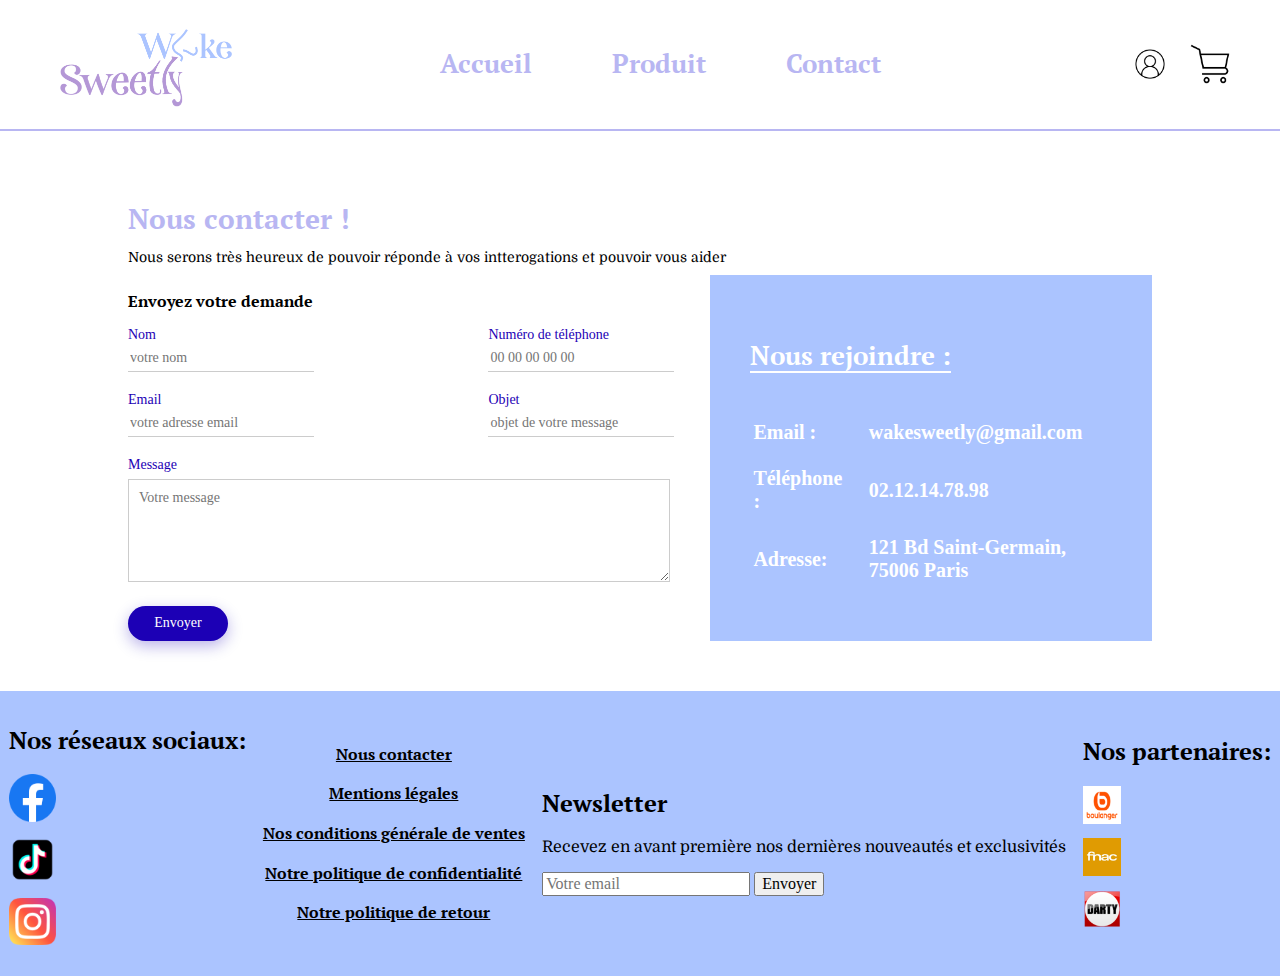
<file: contact.html>
<!DOCTYPE html>
<html lang="fr" dir="ltr">
  <head>
    <meta charset="utf-8">
    <title>pageproduit</title>
    <link rel="stylesheet" href="css/normalize.css">
    <link rel="stylesheet" href="css/style.css">
    <link rel="preconnect" href="https://fonts.googleapis.com">
    <link rel="preconnect" href="https://fonts.gstatic.com" crossorigin>
    <link href="https://fonts.googleapis.com/css2?family=Noto+Serif+NP+Hmong:wght@500&display=swap" rel="stylesheet">
    <link rel="preconnect" href="https://fonts.googleapis.com">
    <link rel="preconnect" href="https://fonts.gstatic.com" crossorigin>
    <link href="https://fonts.googleapis.com/css2?family=PT+Serif:wght@700&display=swap" rel="stylesheet">
    <link rel="preconnect" href="https://fonts.googleapis.com">
    <link rel="preconnect" href="https://fonts.gstatic.com" crossorigin>
    <link href="https://fonts.googleapis.com/css2?family=Domine&display=swap" rel="stylesheet">
  </head>
  <body class="pagecontact">
    <header>
      <a class="logo" href="index.html">
        <img src="img/sweetly_wake.png" alt="">
      </a>
      <nav>
        <ul>
          <li>
            <a href="index.html">
              <h1>Accueil</h1>
            </a>
          </li>
          <li>
            <a href="pageproduit.html">
              <h1>Produit</h1>
            </a>
          </li>
          <li>
            <a href="contact.html">
              <h1>Contact</h1>
            </a>
          </li>
        </ul>
      </nav>
      <a href="formulaire.HTML" class="compte">&nbsp;</a>
      <button class="panier">&nbsp;</button>
    </header>
    <div class="toutlecontenu">
      <div class="contenaire">
        <h1 class="">Nous contacter !</h1>
        <p>Nous serons très heureux de pouvoir réponde à vos intterogations et pouvoir vous aider</p>
        <div class="contactbox">
          <div class="contactgauche">
            <h3>Envoyez votre demande</h3>
            <form>
              <div class="inputrow">
                <div class="inputgroup">
                  <label class="labelformulaire">Nom</label>
                  <input type="text" placeholder="votre nom">
                </div>
                <div class="inputgroup">
                  <label class="labelformulaire">Numéro de téléphone</label>
                  <input type="text" placeholder="00 00 00 00 00">
                </div>
              </div>
              <div class="inputrow">
                <div class="inputgroup">
                  <label class="labelformulaire">Email</label>
                  <input type="e-mail" placeholder="votre adresse email">
                </div>
                <div class="inputgroup">
                  <label class="labelformulaire">Objet</label>
                  <input type="text" placeholder="objet de votre message">
                </div>
              </div>
              <label class="labelformulaire">Message</label>
              <textarea rows="5" placeholder="Votre message"></textarea>
              <button class="buttonform">Envoyer</button>
            </form>
          </div>
          <div class="contactdroite">
            <h3>Nous rejoindre :</h3>
            <table>
              <tr>
                <td>Email :</td>
                <td>wakesweetly@gmail.com</td>
              </tr>
              <tr>
                <td>Téléphone :</td>
                <td>02.12.14.78.98</td>
              </tr>
              <td>Adresse:</td>
              <td>121 Bd Saint-Germain, 75006 Paris</td>
            </table>
          </div>
        </div>
      </div>
    </div>
    <footer>
      <div class="contenu-footer">
        <ul>
          <li>
            <h2>Nos réseaux sociaux:</h2>
          </li>
          <li>
            <a href="https://fr-fr.facebook.com/">
              <img src="img/facebook.png" alt="">
            </a>
          </li>
          <li>
            <a href="https://www.tiktok.com/@wakesweetly">
              <img src="img/tiktok1.png" alt="">
            </a>
          </li>
          <li>
            <a href="https://instagram.com/wakesweetly?igshid=YmMyMTA2M2Y=">
              <img src="img/instagram.png" alt="">
            </a>
          </li>
        </ul>
        <div class="textfooter">
          <a href="contact.html">
            <h4>Nous contacter</h4>
          </a>
          <a href="#">
            <h4>Mentions légales</h4>
          </a>
          <a href="">
            <h4>Nos conditions générale de ventes</h4>
          </a>
          <a href="">
            <h4>Notre politique de confidentialité</h4>
          </a>
          <a href="">
            <h4>Notre politique de retour</h4>
          </a>
        </div>
        <div class="newsletter">
          <label for="newsletter">
            <h2>Newsletter</h2>
          </label>
          <p>Recevez en avant première nos dernières nouveautés et exclusivités</p>
          <input type="text" name="newsletter" placeholder="Votre email">
          <button>Envoyer</button>
        </div>
        <div class="nospartenaires">
          <ul>
            <li>
              <h2>Nos partenaires:</h2>
            </li>
            <li>
              <a href="https://www.boulanger.com/">
                <img src="./img/boulanger.png" alt="">
              </a>
            </li>
            <li>
              <a href="https://www.fnac.com/">
                <img src="./img/fnac.png" alt="">
              </a>
            </li>
            <li>
              <a href="https://www.darty.com/"></a>
              <img src="./img/darty.png" alt="">
              </a>
            </li>
        </div>
      </div>
    </footer>
  </body>
</html>
</file>
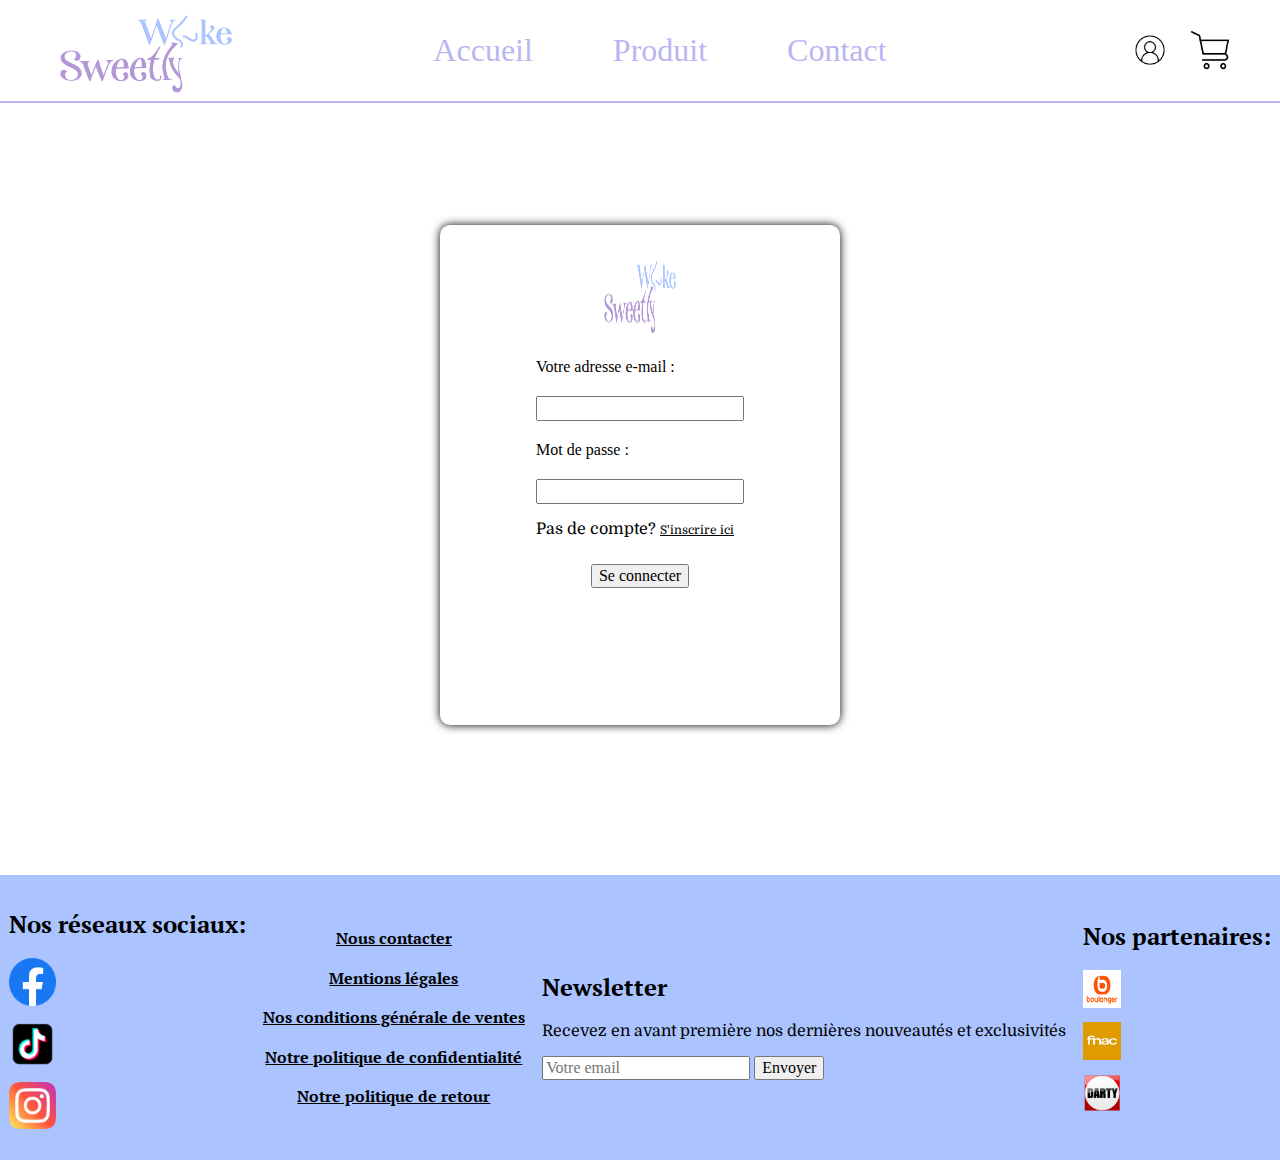
<file: formulaire.HTML>
<!DOCTYPE html>
<html lang="fr" dir="ltr">
  <head>
    <meta charset="utf-8">
    <title>Page Formulaire</title>
    <link rel="stylesheet" href="css/normalize.css">
    <link rel="stylesheet" href="css/style.css">
    <link rel="preconnect" href="https://fonts.googleapis.com">
    <link rel="preconnect" href="https://fonts.gstatic.com" crossorigin>
    <link href="https://fonts.googleapis.com/css2?family=Noto+Serif+NP+Hmong:wght@500&display=swap" rel="stylesheet">
    <link rel="preconnect" href="https://fonts.googleapis.com">
    <link rel="preconnect" href="https://fonts.gstatic.com" crossorigin>
    <link href="https://fonts.googleapis.com/css2?family=PT+Serif:wght@700&display=swap" rel="stylesheet">
    <link rel="preconnect" href="https://fonts.googleapis.com">
    <link rel="preconnect" href="https://fonts.gstatic.com" crossorigin>
    <link href="https://fonts.googleapis.com/css2?family=Domine&display=swap" rel="stylesheet">
  </head>
  <body class="se-connecter">
    <header>
      <a class="logo" href="index.html">
        <img src="img/sweetly_wake.png" alt="">
      </a>
      <nav>
        <ul>
          <li>
            <a href="index.html">Accueil</a>
          </li>
          <li>
            <a href="pageproduit.html">Produit</a>
          </li>
          <li>
            <a href="contact.html">Contact</a>
          </li>
        </ul>
      </nav>
      <a href="formulaire.HTML" class="compte">&nbsp;</a>
      <button class="panier">&nbsp;</button>
    </header>
    <div class="toutleblock">
      <form class="seconnecter">
        <a class="logoformulaire" href="#">
          <img src="img/sweetly_wake.png" alt="">
        </a>
        <div class="adresse">
          <label class="label-connect" for="username">Votre adresse e-mail :</label>
          <input type="email" id="username" name="username">
        </div>
        <div class="mdp">
          <label class="label-connect" for="password">Mot de passe :</label>
          <input type="password" id="password" name="password">
          <div class="inscription">
            <p>Pas de compte? <a href="grrr"> S'inscrire ici</a>
            </p>
          </div>
        </div>
        <div class="bouttonco">
          <input type="submit" value="Se connecter">
        </div>
      </form>
    </div>
  </body>
  <footer>
    <div class="contenu-footer">
      <ul>
        <li>
          <h2>Nos réseaux sociaux:</h2>
        </li>
        <li>
          <a href="https://fr-fr.facebook.com/">
            <img src="img/facebook.png" alt="">
          </a>
        </li>
        <li>
          <a href="https://www.tiktok.com/@wakesweetly">
            <img src="img/tiktok1.png" alt="">
          </a>
        </li>
        <li>
          <a href="https://instagram.com/wakesweetly?igshid=YmMyMTA2M2Y=">
            <img src="img/instagram.png" alt="">
          </a>
        </li>
      </ul>
      <div class="textfooter">
        <a href="contact.html">
          <h4>Nous contacter</h4>
        </a>
        <a href="#">
          <h4>Mentions légales</h4>
        </a>
        <a href="">
          <h4>Nos conditions générale de ventes</h4>
        </a>
        <a href="">
          <h4>Notre politique de confidentialité</h4>
        </a>
        <a href="">
          <h4>Notre politique de retour</h4>
        </a>
      </div>
      <div class="newsletter">
        <label for="newsletter">
          <h2>Newsletter</h2>
        </label>
        <p>Recevez en avant première nos dernières nouveautés et exclusivités</p>
        <input type="text" name="newsletter" placeholder="Votre email">
        <button>Envoyer</button>
      </div>
      <div class="nospartenaires">
        <ul>
          <li>
            <h2>Nos partenaires:</h2>
          </li>
          <li>
            <a href="https://www.boulanger.com/">
              <img src="./img/boulanger.png" alt="">
            </a>
          </li>
          <li>
            <a href="https://www.fnac.com/">
              <img src="./img/fnac.png" alt="">
            </a>
          </li>
          <li>
            <a href="https://www.darty.com/"></a>
            <img src="./img/darty.png" alt="">
            </a>
          </li>
      </div>
    </div>
  </footer>
</html>
</file>
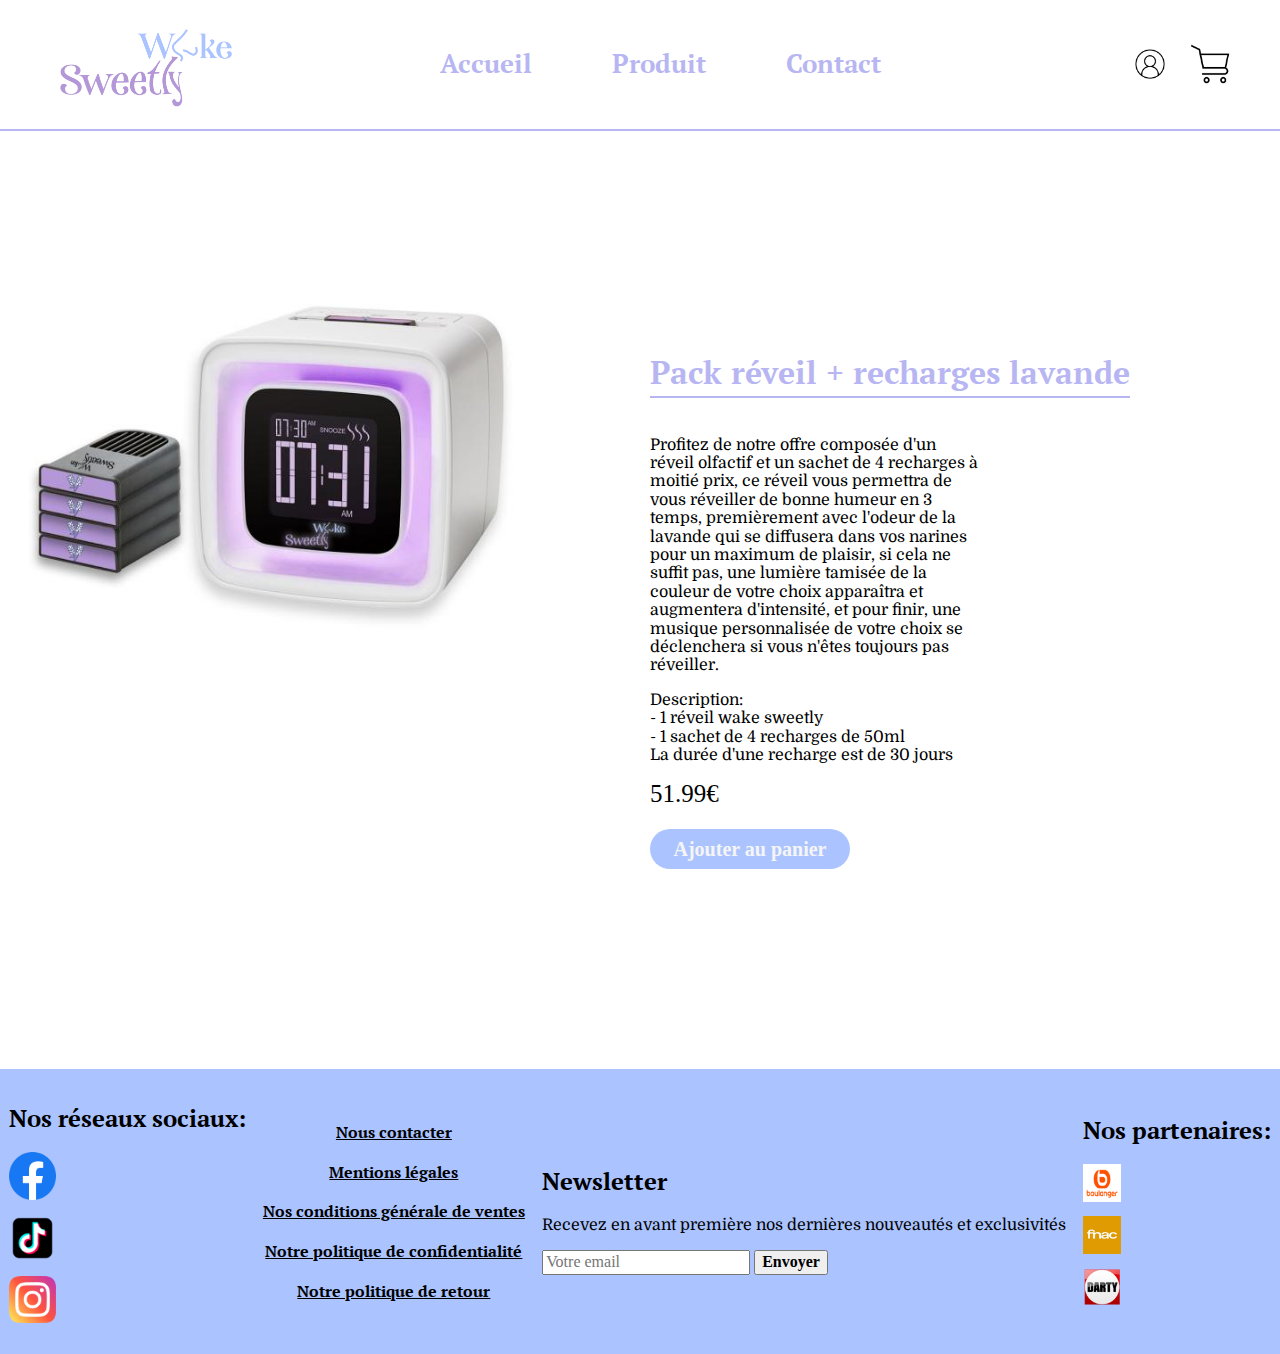
<file: zpack1.html>
<!DOCTYPE html>
<html lang="fr" dir="ltr">
  <head>
    <meta charset="utf-8">
    <title></title>
    <link rel="stylesheet" href="css/normalize.css">
    <link rel="stylesheet" href="css/style.css">
    <link rel="preconnect" href="https://fonts.googleapis.com"><link rel="preconnect" href="https://fonts.gstatic.com" crossorigin><link href="https://fonts.googleapis.com/css2?family=Noto+Serif+NP+Hmong:wght@500&display=swap" rel="stylesheet">
    <link rel="preconnect" href="https://fonts.googleapis.com"><link rel="preconnect" href="https://fonts.gstatic.com" crossorigin><link href="https://fonts.googleapis.com/css2?family=PT+Serif:wght@700&display=swap" rel="stylesheet">
    <link rel="preconnect" href="https://fonts.googleapis.com"><link rel="preconnect" href="https://fonts.gstatic.com" crossorigin><link href="https://fonts.googleapis.com/css2?family=Domine&display=swap" rel="stylesheet">
  </head>
  <body class="un-produit">
    <header>
      <a class="logo" href="index.html">
        <img src="img/sweetly_wake.png" alt="">
      </a>

      <nav>
        <ul>
          <li><a href="index.html"><h1>Accueil</h1></a></li>
          <li><a href="pageproduit.html"><h1>Produit</h1></a></li>
          <li><a href="contact.html"><h1>Contact</h1></a></li>
        </ul>
      </nav>

      <a  href="formulaire.HTML" class="compte">&nbsp;</a>
      <button class="panier">&nbsp;</button>

    </header>
    <main class="mainun-produit">

    <div class="c-produit">
      <div class="photos">
        <figure>
          <img src="img/packlavande.jpg" alt="">
        </figure>
      </div>

      <div class="side">
        <div class="pack-1">
        <h1>Pack réveil + recharges lavande</h1>
        <p>Profitez de notre offre composée d'un réveil olfactif et un sachet de 4 recharges à moitié prix, ce réveil vous permettra de vous réveiller de bonne humeur en 3 temps, premièrement avec l'odeur de la lavande qui se diffusera dans vos narines pour un maximum de plaisir, si cela ne suffit pas, une lumière tamisée de la couleur de votre choix apparaîtra et augmentera d'intensité, et pour finir, une musique personnalisée de votre choix se déclenchera si vous n'êtes toujours pas réveiller.</p>
        <p>Description:
          <br>- 1 réveil wake sweetly
          <br>- 1 sachet de 4 recharges de 50ml
          <br>La durée d'une recharge est de 30 jours
          </p>
        <span>51.99€</span>
        <button>Ajouter au panier</button>
        </div>
      </div>
    </div>

  </main>

 
    <footer>
      <div class="contenu-footer">
        <ul>
          <li><h2>Nos réseaux sociaux:</h2></li> 
          <li><a href="https://fr-fr.facebook.com/"><img src="img/facebook.png" alt=""></a></li>
          <li><a href="https://www.tiktok.com/@wakesweetly"><img src="img/tiktok1.png" alt=""></a></li>
          <li><a href="https://instagram.com/wakesweetly?igshid=YmMyMTA2M2Y="><img src="img/instagram.png" alt=""></a></li>
        </ul>


      <div class="textfooter">
        <a href="contact.html"><h4>Nous contacter</h4></a> 
        <a href="#"><h4>Mentions légales</h4></a>
        <a href=""><h4>Nos conditions générale de ventes</h4></a> 
        <a href=""><h4>Notre politique de confidentialité</h4></a>
        <a href=""><h4>Notre politique de retour</h4></a>
      </div>

      <div class="newsletter">
        <label for="newsletter"><h2>Newsletter</h2></label> 
        <p>Recevez en avant première nos dernières nouveautés et exclusivités</p>
        <input type="text" name="newsletter" placeholder="Votre email">
        <button>Envoyer</button>
      </div>

      <div class="nospartenaires">
      <ul>
        <li><h2>Nos partenaires:</h2></li>
        <li><a href="https://www.boulanger.com/"><img src="./img/boulanger.png" alt=""></a></li>
        <li><a href="https://www.fnac.com/"><img src="./img/fnac.png" alt=""></a></li>
        <li><a href="https://www.darty.com/"></a><img src="./img/darty.png" alt=""></a></li>
      </div>
    </div>  

    </footer>
  </body>
</html>
</file>
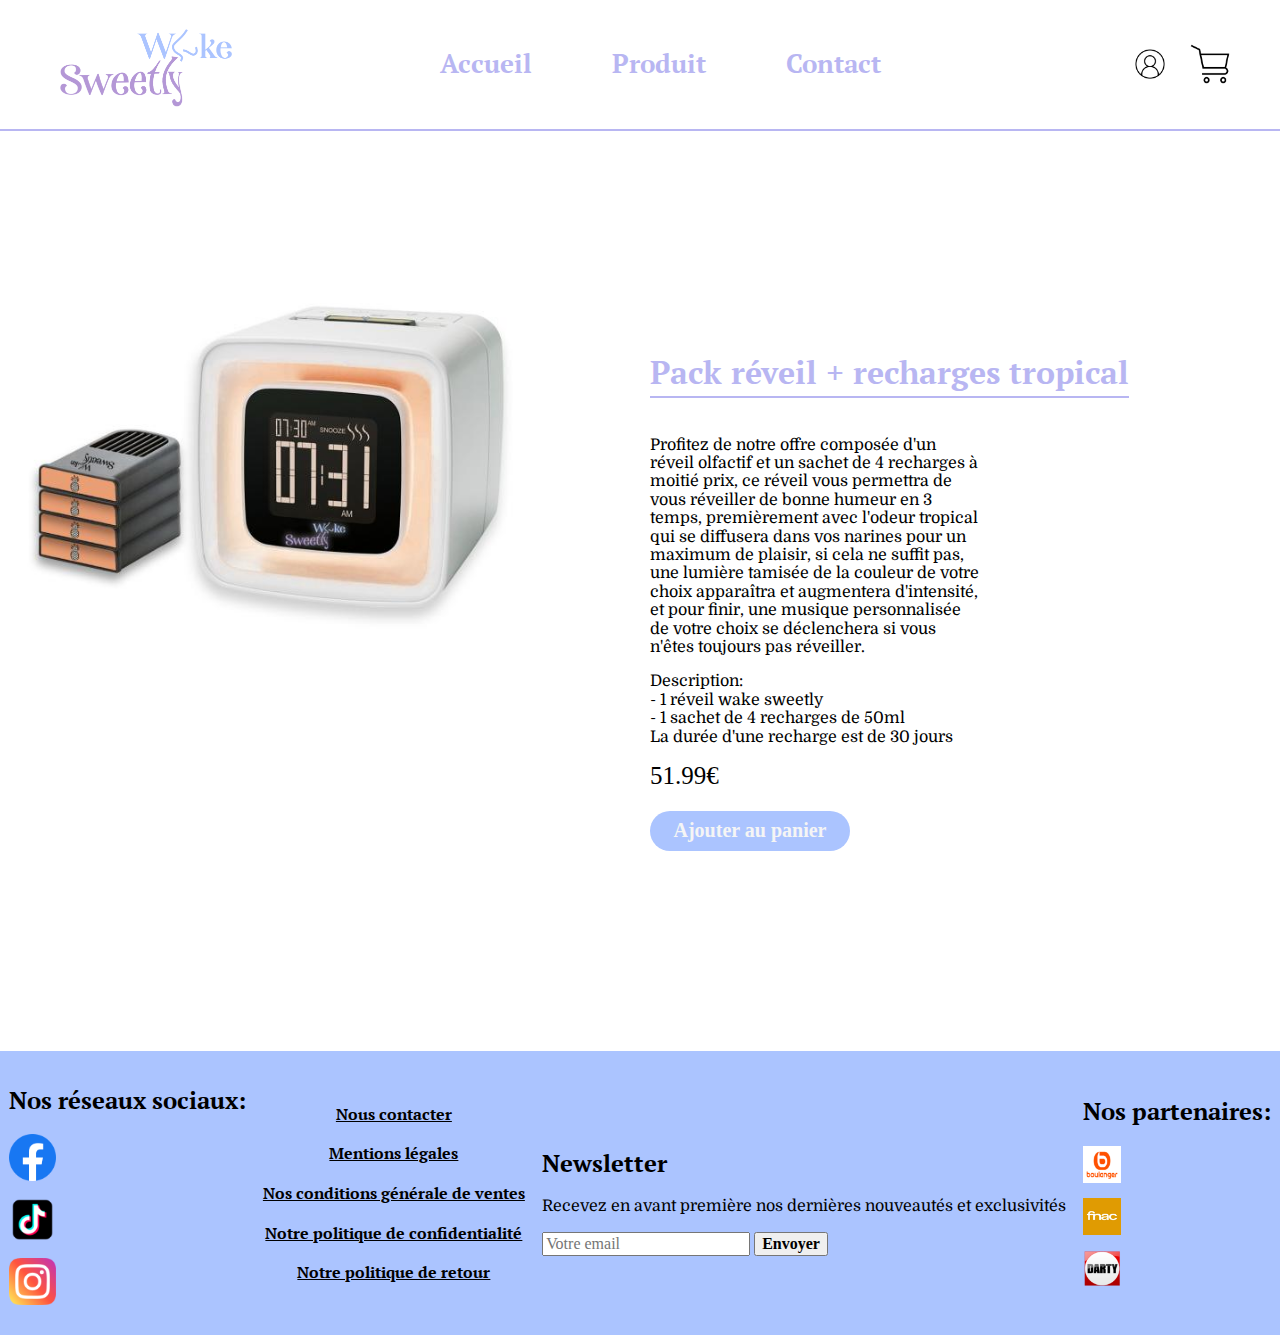
<file: zpack2.html>
<!DOCTYPE html>
<html lang="fr" dir="ltr">
  <head>
    <meta charset="utf-8">
    <title></title>
    <link rel="stylesheet" href="css/normalize.css">
    <link rel="stylesheet" href="css/style.css">
    <link rel="preconnect" href="https://fonts.googleapis.com"><link rel="preconnect" href="https://fonts.gstatic.com" crossorigin><link href="https://fonts.googleapis.com/css2?family=Noto+Serif+NP+Hmong:wght@500&display=swap" rel="stylesheet">
    <link rel="preconnect" href="https://fonts.googleapis.com"><link rel="preconnect" href="https://fonts.gstatic.com" crossorigin><link href="https://fonts.googleapis.com/css2?family=PT+Serif:wght@700&display=swap" rel="stylesheet">
    <link rel="preconnect" href="https://fonts.googleapis.com"><link rel="preconnect" href="https://fonts.gstatic.com" crossorigin><link href="https://fonts.googleapis.com/css2?family=Domine&display=swap" rel="stylesheet">
  </head>
  <body class="un-produit">
    <header>
      <a class="logo" href="index.html">
        <img src="img/sweetly_wake.png" alt="">
      </a>

      <nav>
        <ul>
          <li><a href="index.html"><h1>Accueil</h1></a></li>
          <li><a href="pageproduit.html"><h1>Produit</h1></a></li>
          <li><a href="contact.html"><h1>Contact</h1></a></li>
        </ul>
      </nav>

      <a  href="formulaire.HTML" class="compte">&nbsp;</a>
      <button class="panier">&nbsp;</button>

    </header>

    <main class="mainun-produit">
    <div class="c-produit">
      <div class="photos">
        <figure class="packpack">
          <img src="img/pack tropical.jpg" alt="">
        </figure>
      </div>

      <div class="side">
        <div class="pack-1">
        <h1>Pack réveil + recharges tropical</h1>
        <p>Profitez de notre offre composée d'un réveil olfactif et un sachet de 4 recharges à moitié prix, ce réveil vous permettra de vous réveiller de bonne humeur en 3 temps, premièrement avec l'odeur tropical qui se diffusera dans vos narines pour un maximum de plaisir, si cela ne suffit pas, une lumière tamisée de la couleur de votre choix apparaîtra et augmentera d'intensité, et pour finir, une musique personnalisée de votre choix se déclenchera si vous n'êtes toujours pas réveiller.</p>
        <p>Description:
          <br>- 1 réveil wake sweetly
          <br>- 1 sachet de 4 recharges de 50ml
          <br>La durée d'une recharge est de 30 jours
          </p>
        <span>51.99€</span>
        <button>Ajouter au panier</button>
      </div>
      </div>
    </div>

  </main>

    <footer>
      <div class="contenu-footer">
        <ul>
          <li><h2>Nos réseaux sociaux:</h2></li> 
          <li><a href="https://fr-fr.facebook.com/"><img src="img/facebook.png" alt=""></a></li>
          <li><a href="https://www.tiktok.com/@wakesweetly"><img src="img/tiktok1.png" alt=""></a></li>
          <li><a href="https://instagram.com/wakesweetly?igshid=YmMyMTA2M2Y="><img src="img/instagram.png" alt=""></a></li>
        </ul>


      <div class="textfooter">
        <a href="contact.html"><h4>Nous contacter</h4></a> 
        <a href="#"><h4>Mentions légales</h4></a>
        <a href=""><h4>Nos conditions générale de ventes</h4></a> 
        <a href=""><h4>Notre politique de confidentialité</h4></a>
        <a href=""><h4>Notre politique de retour</h4></a>
      </div>

      <div class="newsletter">
        <label for="newsletter"><h2>Newsletter</h2></label> 
        <p>Recevez en avant première nos dernières nouveautés et exclusivités</p>
        <input type="text" name="newsletter" placeholder="Votre email">
        <button>Envoyer</button>
      </div>

      <div class="nospartenaires">
      <ul>
        <li><h2>Nos partenaires:</h2></li>
        <li><a href="https://www.boulanger.com/"><img src="./img/boulanger.png" alt=""></a></li>
        <li><a href="https://www.fnac.com/"><img src="./img/fnac.png" alt=""></a></li>
        <li><a href="https://www.darty.com/"></a><img src="./img/darty.png" alt=""></a></li>
      </div>
    </div>  



    </footer>
  </body>
</html>
</file>
<file: css/style.css>
body {
  padding: 0;
}

ul {
  list-style-type: none;
}

a {
  text-decoration: none;
  color: black;
}

.logo img {
  width: 100%;
}

.logo {
  width: 15%;
  position: absolute;
  left: 50px;
}

header {
  display: flex;
  align-items: center;
  justify-content: center;
  border-bottom: 2px solid #b8b6f2;
  position: fixed;
  top: 0;
  width: 100vw;
  z-index: 999;
  background-color: white;
}

body h1 {
  font-family: PT serif;
}

body h2 {
  font-family: PT serif;
}

header nav {
  font-size: 2em;
}

header nav ul li a {
  color: #b8b6f2;
  transition: 0.5s;
}

header nav ul li a:hover {
  color: #abc4ff;
  font-size: 34px;
  transition: 0.5s;
}

h1 {
  color: #b8b6f2;
}

.mainun-produit h1 {
  display: inline-block;
  border-bottom: 2px solid #b8b6f2;
  padding-bottom: 5px;
}
.mainun-produit img:hover {
  transform: none;
  transition: none;
}

.mainun-produit img {
  border-radius: 10px;
}
.mainhomepage h1 {
  display: inline-block;
  border-bottom: 2px solid #b8b6f2;
  padding-bottom: 5px;
}

.mainpageproduit h1 {
  display: inline-block;
  border-bottom: 2px solid #b8b6f2;
  padding-bottom: 5px;
}

h2 {
  color: black;
}

p {
  font-family: Domine;
}

footer h1 {
  color: black;
  font-family: PT Serif;
}

footer h2,
h3,
h4 {
  color: black;
  font-family: PT Serif;
}

header h1 {
  font-size: 26px;
  transition: 0.5s;
}
header h1:hover {
  transform: scale(1.1);
  transition: 0.5s;
  color: #abc4ff;
}

header .compte,
header .panier {
  height: 40px;
  width: 40px;
  background-size: 100%;
  background-color: unset;
  border: 0;
  position: absolute;
  cursor: grab;
}

header .panier {
  background-image: url(../img/panier.png);
  right: 50px;
}

header .compte {
  background-image: url(../img/se_connecter.png);
  right: 110px;
}

nav ul {
  display: flex;
}

nav ul li {
  margin-right: 80px;
}

nav ul li:last-child {
  margin-right: 0;
}

.banniere img {
  width: 100%;
  margin-top: 103px;
}

.bann {
  margin: 0px 0px;
}

.banniere img:hover {
  transform: none;
  opacity: 100%;
}

.bannierebas2 img {
  width: 100%;
}

.bannierebas2 img:hover {
  transform: none;
}

.bannierebas img {
  width: 100%;
}

.bannierebas img:hover {
  transform: none;
}

.bannierebas3 img {
  width: 50%;
}

.bannierebas3 .bann {
  display: flex;
  justify-content: center;
}

.bannierebas3 img:hover {
  transform: none;
  pointer-events: none;
}

.homepage article figure img {
  width: 100%;
}

.homepage article figure {
  margin: 0;
  width: 80%;
}

.homepage article {
  display: flex;
  flex-direction: column;
  align-items: center;
  text-align: center;
}

.reveils {
  display: flex;
  justify-content: center;
  text-align: center;
}

.produit-vente {
  display: flex;
  text-align: center;
}

figure img:hover {
  transform: scale(1.1);
  transition: 0.5s;
  opacity: 85%;
  cursor: pointer;
}

figure img {
  transition: 0.5s;
}

.text p {
  font-size: 20px;
  margin-left: 100px;
  margin-top: 100px;
  text-align: justify;
  font-weight: 600;
  letter-spacing: 1px;
  line-height: 25px;
}

.text h1 {
  margin-left: 100px;
  margin-top: 100px;
}

.reveiloffert h1 {
  margin-left: 100px;
  margin-top: 150px;
  margin-bottom: 150px;
}

.product-grid h1 {
  margin-top: 150px;
  margin-bottom: 150px;
}

.meilleurs-vente h1 {
  margin-left: 100px;
  margin-bottom: 150px;
  margin-top: 150px;
}

.meilleurs-vente {
  margin-bottom: 100px;
}

footer {
  background-color: #abc4ff;
}

footer ul {
  padding: 0;
}

footer ul li {
  margin-bottom: 10px;
  margin-right: 0px;
}

footer ul li img {
  width: 20%;
}

.contenu-footer {
  display: flex;
  justify-content: space-around;
  align-items: center;
}

footer h4 {
  text-decoration: underline;
}

.textfooter a {
  display: block;
  text-align: center;
}

/* PAGE PRODUIT */

.pageproduit .reveiloffert .reveils {
  display: flex;
}

.pageproduit .reveiloffert {
  margin-top: 203px;
}

.pageproduit .reveiloffert .reveils article figure {
  width: 80%;
}

.pageproduit .reveiloffert .reveils article img {
  width: 100%;
}

.pageproduit .reveiloffert .reveils article {
  display: flex;
  flex-direction: column;
  align-items: center;
}

.pageproduit .product-grid .produit-vente {
  display: grid;
  grid-template-columns: repeat(3, 1fr);
  gap: 30px;
  margin-bottom: 100px;
}

.pageproduit .product-grid .produit-vente article img {
  width: 100%;
}

article img {
  border-radius: 10px;
}

.pageproduit .product-grid .produit-vente article figure {
  width: 80%;
}

.pageproduit .product-grid .produit-vente article {
  display: flex;
  flex-direction: column;
  align-items: center;
}

.pageproduit .product-grid h1 {
  margin-left: 100px;
  margin-top: 100px;
  margin-bottom: 100px;
}

.homepage .banniere p {
  padding-right: 350px;
}

span {
  font-size: 25px;
}
/* page produit
zezeeeeeee
zeeeeeeeeeeeeeeeeeeeeeeee
zeeeeeeeeeeeeeeeeeeee
zeeeeeeeeeeee */

.un-produit .c-produit {
  display: flex;
  margin-top: 203px;
  margin-bottom: 200px;
}

.un-produit .c-produit .photos figure {
  width: 80%;
  margin: 0;
}
.un-produit .c-produit .photos {
  flex-basis: 50%;
}

.un-produit .c-produit .side {
  flex-basis: 50%;
}

.un-produit .photos {
  margin-left: 20px;
}

.un-produit .c-produit .photos figure img {
  width: 100%;
}

.un-produit .c-produit .side p {
  font-size: 16px;
  padding-right: 150px;
}

.un-produit .c-produit .side span {
  display: block;
  margin-bottom: 20px;
}

.un-produit .c-produit .side .pack-1 {
  margin-top: 130px;
  margin-right: 150px;
}

.un-produit .c-produit button {
  background-color: #abc4ff;
  width: 200px;
  height: 40px;
  border-radius: 20px;
  border: none;
  color: whitesmoke;
  font-size: 20px;
}

.un-produit .c-produit button:hover {
  background-color: #b8b6f2;
}

.un-produit button {
  font-weight: 600;
}

/* CODE POUR LE FORMULAIRE DE CONNEXION 
DDDDDDDDDDDDDDDDDDD
DDDDDDDDDDDDDDDDDDDD
DDDDDDDDDDDDDDDDDDDDDDDDD*/

form .label-connect {
  display: flex;
  flex-direction: column;
}

.mdp {
  padding-top: 20px;
}
.label-connect {
  margin-bottom: 20px;
}
.bouttonco {
  margin-top: 10px;
}

.seconnecter {
  display: flex;
  flex-direction: column;
  align-items: center;
  margin-top: 225px;
  margin-bottom: 150px;
  width: 400px;
  height: 500px;
  border-radius: 10px;
  box-shadow: 0px 0px 10px black;
}

.toutleblock {
  display: flex;
  justify-content: center;
}

.logoformulaire img {
  width: 45%;
}

.logoformulaire {
  display: flex;
  justify-content: center;
}

.seconnecter a {
  font-size: 12px;
  text-decoration: underline;
}

/* FORMULAIREGSG
GSFGSDGDGSDDSGSDGS
DGGSDGGGGGGGGGGGGGGG
GDSSSSSSSSSSSS */

.toutlecontenu {
  font-size: 14px;
  background-color: white;
  margin-top: 203px;
}
.contenaire {
  width: 80%;
  margin: 50px auto;
}
.contactbox {
  background: #fff;
  display: flex;
}

.contactgauche {
  flex-basis: 60%;
  padding: 0 40px 0 0;
}
.contactdroite {
  flex-basis: 40%;
  padding: 40px;
  background: #abc4ff;
  color: white;
  font-size: 20px;
}

.contactdroite h3 {
  display: inline-block;
  color: white;
  font-size: 26px;
  border-bottom: 2px solid white;
}

.contenaire h1 {
  margin-bottom: 10px;
}
.contenaire p {
  margin-bottom: 10px;
}
.inputrow {
  display: flex;
  justify-content: space-between;
  margin-bottom: 20px;
}
.inputrow .inputgroup {
  flex: basis 45%;
}
.pagecontact .toutlecontenu input {
  width: 100%;
  border: none;
  border-bottom: 1px solid #ccc;
  padding-bottom: 5px;
}
.pagecontact textarea {
  width: 100%;
  border: 1px solid #ccc;
  outline: none;
  padding: 10px;
  box-sizing: border-box;
}
.labelformulaire {
  margin-bottom: 6px;
  display: block;
  color: #1c00b5;
}

.buttonform {
  background: #1c00b5;
  width: 100px;
  border: none;
  outline: none;
  color: #fff;
  height: 35px;
  border-radius: 30px;
  margin-top: 20px;
  box-shadow: 0px 5px 15px 0px rgba(28, 0, 181, 0.3);
}
.contactleft h3 {
  font-weight: 600;
  margin-bottom: 30px;
}
.pagecontact tr td:first-child {
  padding-right: 20px;
}
.pagecontact tr td {
  padding-top: 20px;
  font-weight: 600;
}

.pagecontact h1,
h2,
h3,
h4 {
  font-family: PT serif;
}
</file>
